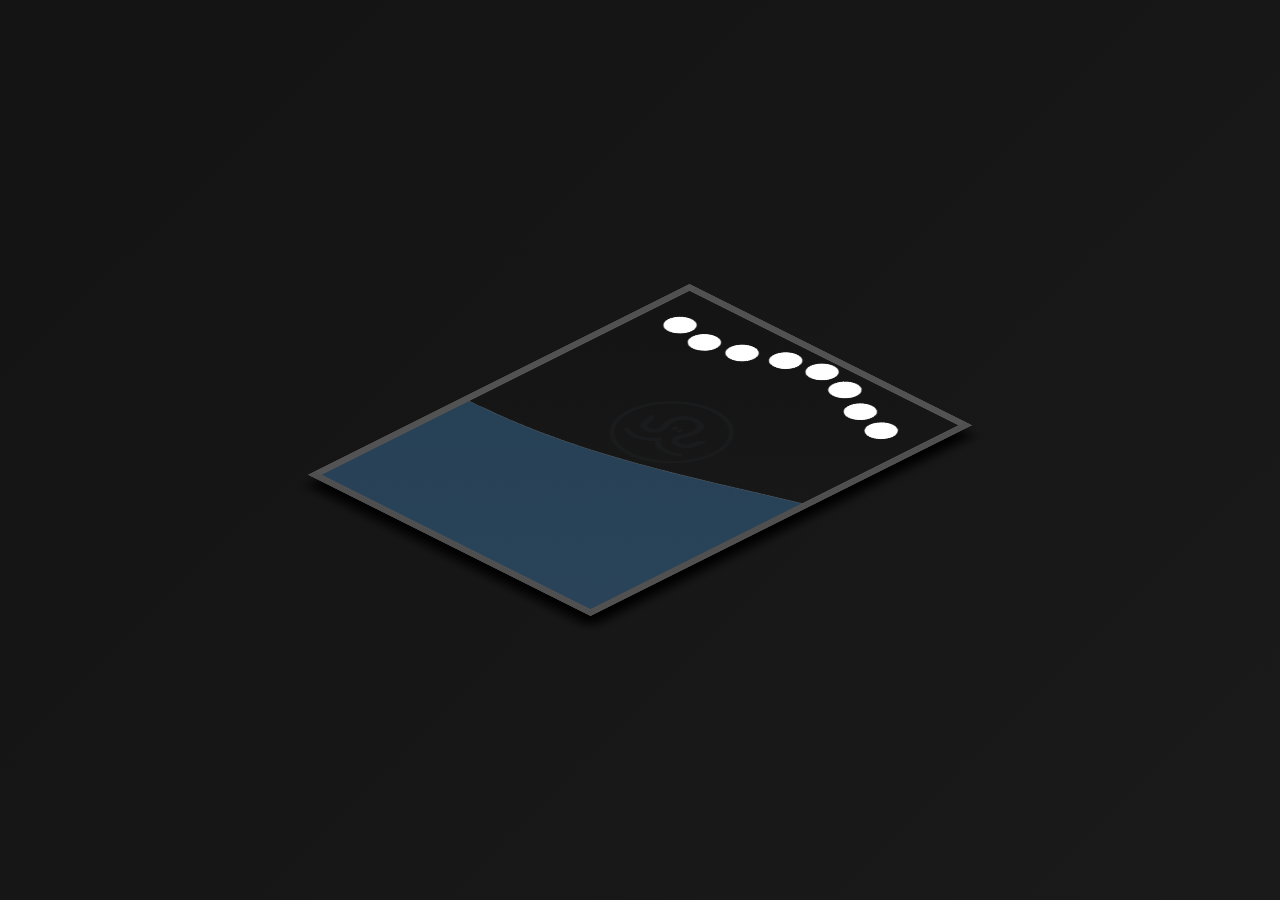
<file: beizer-wave.html>
<!DOCTYPE html>
<html lang="en">

<head>
  <meta charset="UTF-8">
  <meta name="viewport" content="width=device-width, initial-scale=1.0">
  <title>Wave</title>
  <link rel="stylesheet" href="./styles/wave.css">
</head>

  <body>
    <div class="box isometric">

      <svg
        id="beizerWave" 
        xmlns="http://www.w3.org/2000/svg"
        viewBox="0 0 456 100"
        style="position: absolute">
        <style type="text/css">
          .st69 {
            fill: red;
            stroke: #000000;
            stroke-width: 12;
            stroke-miterlimit: 10;
            position:absolute;
          }
        </style>
        <circle cx="50" cy="50"  r="20" fill="#fff" />
        <circle cx="100" cy="50" r="20" fill="#fff" />
        <circle cx="150" cy="50" r="20" fill="#fff" />
        <circle cx="200" cy="50" r="20" fill="#fff" />
        <circle cx="250" cy="50" r="20" fill="#fff" />
        <circle cx="300" cy="50" r="20" fill="#fff" />
        <circle cx="350" cy="50" r="20" fill="#fff" />
        <circle cx="400" cy="50" r="20" fill="#fff" />
      </svg>
      
      <div class="thinky"></div>
      <div class="wave" style="opacity: .35;"></div>
      <div class="thinky-mask">
        <div class="wave"></div>
      </div>
    </div>
    
    <script src="./scripts/beizer-wave.js" async defer></script>
  </body>
</html>
</file>
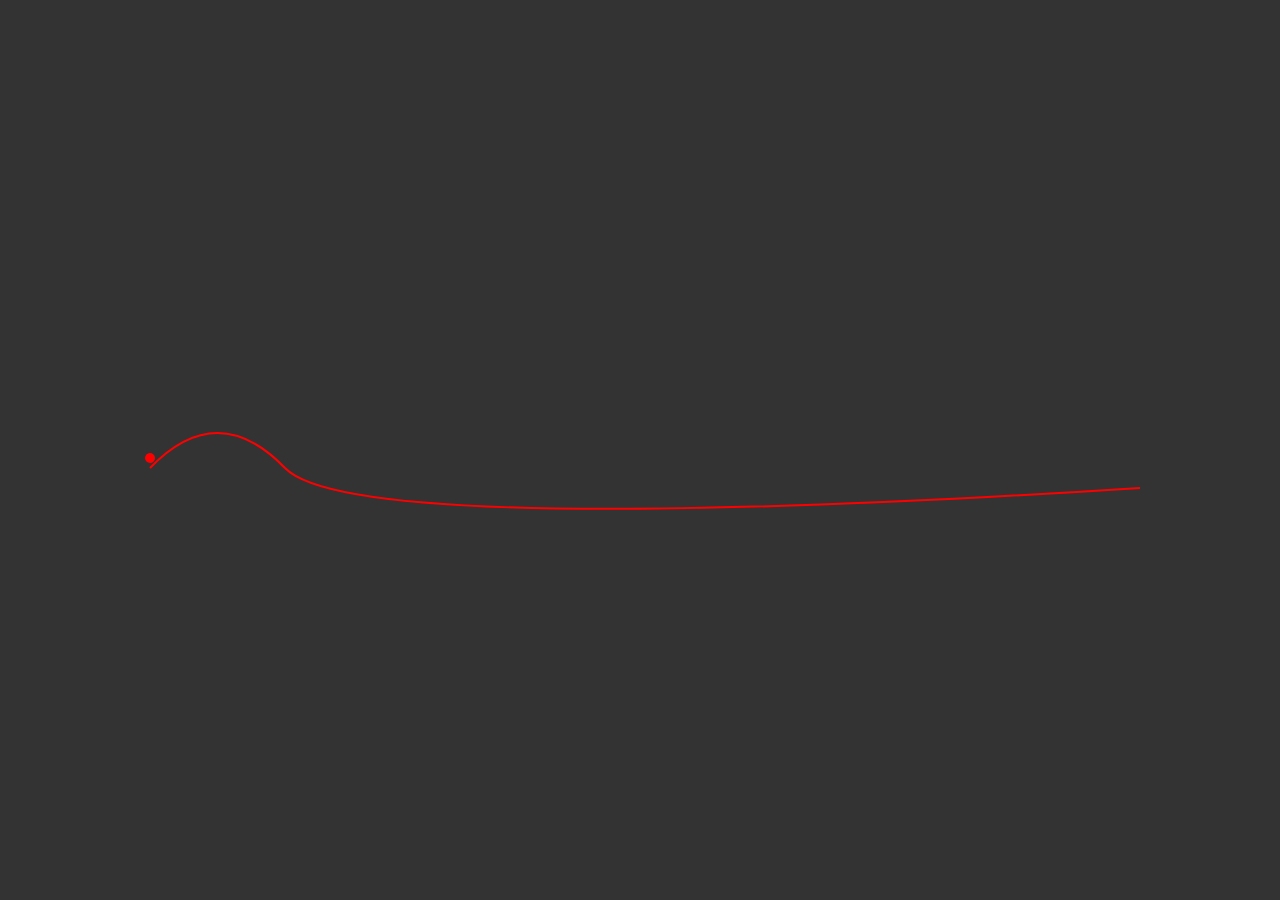
<file: follow-path.html>
<!DOCTYPE html>
    <head>
        <meta charset="utf-8">
        <meta http-equiv="X-UA-Compatible" content="IE=edge">
        <title></title>
        <meta name="description" content="">
        <meta name="viewport" content="width=device-width, initial-scale=1">
        <link rel="stylesheet" href="./styles/follow-path.css">
    </head>
    <body>
        
        <!-- M0 0 L500, 0 -->
    <div class="path-container">
        <div class="ball"></div>
        <svg 
            id="svgLine" 
            height="130" 
            width="1000" 
            viewBox="0 0 1000 130"
            xmlns="http://www.w3.org/2000/svg">
        <path id="path" d="M10 80 Q 77.5 10, 145 80 T 1000 100"
             fill="none" stroke="red" stroke-width="2px"/>
        </svg>
        
    </div>
        <script src="./scripts/follow-path.js" async defer></script>
    </body>
</html>
</file>
<file: styles/wave.css>
@import url("https://fonts.googleapis.com/css2?family=Heebo:wght@300;400;500&family=Lobster&family=Lobster+Two&display=swap");
.heebo {
  font-family: 'Heebo', sans-serif;
}

.lobster {
  font-family: 'lobster', cursive;
}

.dark-gradient, body, .box {
  background: -webkit-linear-gradient(135deg, #1a1a1a 0%, #141414 85%);
}

.light-gradient {
  background: #f6f6f6;
  background: linear-gradient(340deg, rgba(246, 246, 246, 0.5) 0%, rgba(246, 246, 246, 0.25) 65%);
  background: -webkit-linear-gradient(340deg, rgba(246, 246, 246, 0.5) 0%, rgba(246, 246, 246, 0.25) 65%);
}

* {
  padding: 0;
  margin: 0;
  -webkit-box-sizing: border-box;
          box-sizing: border-box;
}

body {
  height: 100vh;
  display: -webkit-box;
  display: -ms-flexbox;
  display: flex;
  -webkit-box-align: center;
      -ms-flex-align: center;
          align-items: center;
  -webkit-box-pack: center;
      -ms-flex-pack: center;
          justify-content: center;
  overflow: hidden;
}

.wave {
  background: url(../images/svgs/wave-with-line.svg) repeat-x;
  position: absolute;
  opacity: 1;
  top: 150px;
  width: 2300px;
  height: 404px;
  -webkit-animation: wave 7s cubic-bezier(0.36, 0.45, 0.63, 0.53) infinite;
          animation: wave 7s cubic-bezier(0.36, 0.45, 0.63, 0.53) infinite;
}

.thinky {
  background: url(../images/svgs/thinky.svg);
  width: 125px;
  height: 125px;
  position: absolute;
  top: 150px;
  left: 125px;
}

.isometric {
  -webkit-transform: rotateX(60deg) rotateY(0deg) rotateZ(45deg);
          transform: rotateX(60deg) rotateY(0deg) rotateZ(45deg);
}

.box {
  position: relative;
  width: 400px;
  height: 540px;
  border: 10px solid rgba(255, 255, 255, 0.25);
  overflow: hidden;
  -webkit-box-shadow: 15px 15px 15px black;
          box-shadow: 15px 15px 15px black;
}

@-webkit-keyframes wave {
  0% {
    margin-left: 0;
  }
  100% {
    margin-left: -1600px;
  }
}

@keyframes wave {
  0% {
    margin-left: 0;
  }
  100% {
    margin-left: -1600px;
  }
}

@-webkit-keyframes swell {
  0%, 100% {
    -webkit-transform: translate3d(0, -25px, 0);
            transform: translate3d(0, -25px, 0);
  }
  50% {
    -webkit-transform: translate3d(0, 5px, 0);
            transform: translate3d(0, 5px, 0);
  }
}

@keyframes swell {
  0%, 100% {
    -webkit-transform: translate3d(0, -25px, 0);
            transform: translate3d(0, -25px, 0);
  }
  50% {
    -webkit-transform: translate3d(0, 5px, 0);
            transform: translate3d(0, 5px, 0);
  }
}

.thinky-mask {
  width: 400px;
  height: 540px;
  -webkit-mask-image: url(../images/svgs/thinky.svg);
          mask-image: url(../images/svgs/thinky.svg);
  -webkit-mask-size: 125px;
          mask-size: 125px;
  -webkit-mask-repeat: no-repeat;
          mask-repeat: no-repeat;
  -webkit-mask-position: 125px 150px, center;
          mask-position: 125px 150px, center;
}
/*# sourceMappingURL=wave.css.map */
</file>
<file: styles/follow-path.css>
* {
  padding: 0;
  margin: 0;
  -webkit-box-sizing: border-box;
          box-sizing: border-box;
}

body {
  height: 100vh;
  display: -webkit-box;
  display: -ms-flexbox;
  display: flex;
  -webkit-box-align: center;
      -ms-flex-align: center;
          align-items: center;
  -webkit-box-pack: center;
      -ms-flex-pack: center;
          justify-content: center;
  background-color: #333;
}

.path-container {
  width: 1000px;
}

.ball {
  width: 10px;
  height: 10px;
  background-color: red;
  border-radius: 50%;
  offset-path: path("M10 80 Q 77.5 10, 145 80 T 1000 100");
  offset-distance: 0%;
  -webkit-animation: red-ball 5s linear alternate infinite;
          animation: red-ball 5s linear alternate infinite;
}

@-webkit-keyframes red-ball {
  from {
    offset-distance: %;
  }
  to {
    offset-distance: 100%;
  }
}

@keyframes red-ball {
  from {
    offset-distance: %;
  }
  to {
    offset-distance: 100%;
  }
}
/*# sourceMappingURL=follow-path.css.map */
</file>
